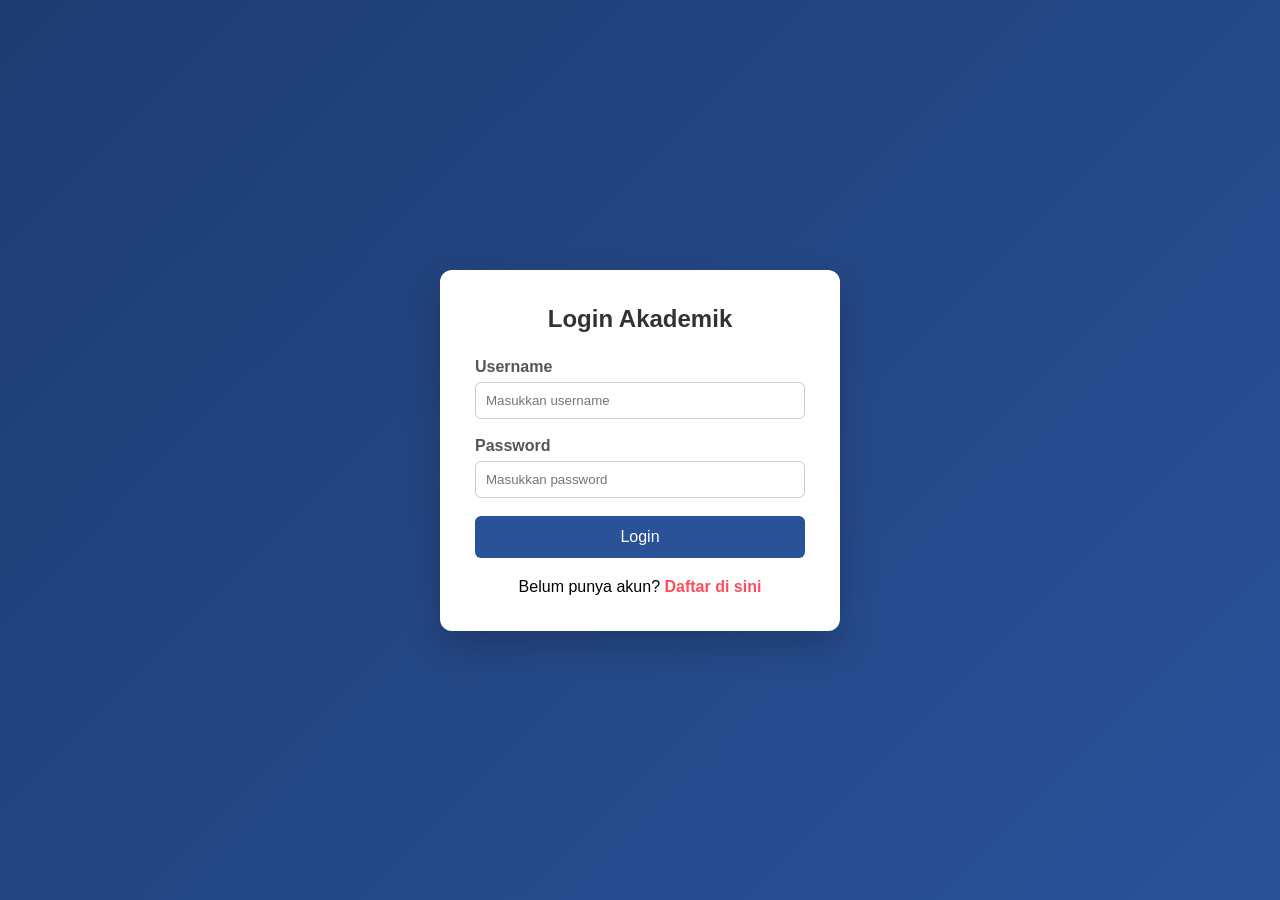
<file: index.html>
<!DOCTYPE html>
<html lang="id">
<head>
    <meta charset="UTF-8">
    <title>Login - Sistem Akademik</title>
    <meta name="viewport" content="width=device-width, initial-scale=1.0">
    <link rel="stylesheet" href="style.css">
</head>
<body class="login-page">

    <div class="container">
        <div class="form-box">
            <h2>Login Akademik</h2>

            <form action="#" method="post">
                <div class="input-group">
                    <label>Username</label>
                    <input type="text" name="username" placeholder="Masukkan username" required>
                </div>

                <div class="input-group">
                    <label>Password</label>
                    <input type="password" name="password" placeholder="Masukkan password" required>
                </div>

                <button type="submit" class="btn">Login</button>
            </form>

            <p>Belum punya akun? 
                <a href="registrasi.html">Daftar di sini</a>
            </p>
        </div>
    </div>

</body>
</html>
</file>
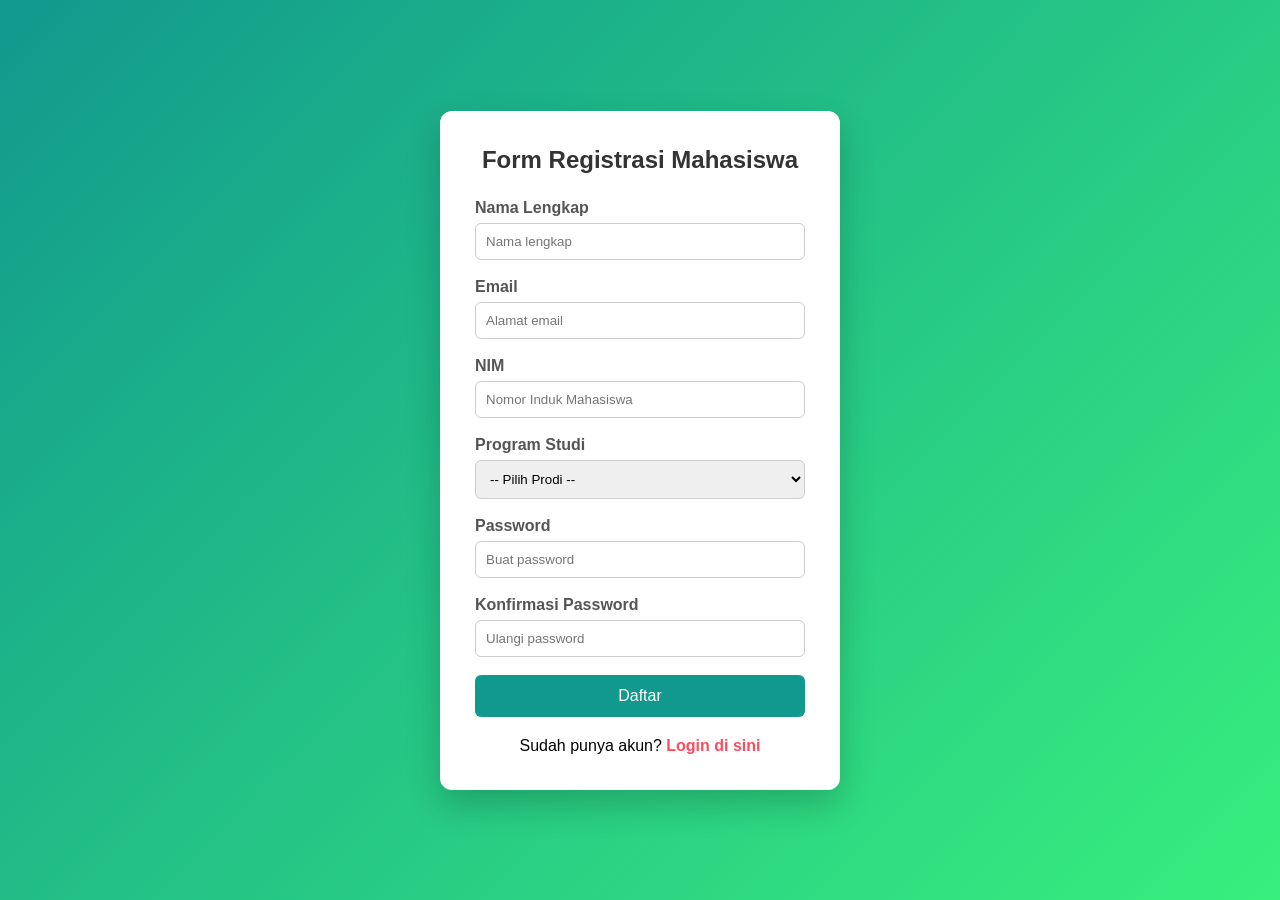
<file: registrasi.html>
<!DOCTYPE html>
<html lang="id">
<head>
    <meta charset="UTF-8">
    <title>Registrasi - Sistem Akademik</title>
    <meta name="viewport" content="width=device-width, initial-scale=1.0">
    <link rel="stylesheet" href="style.css">
</head>
<body class="register-page">

    <div class="container">
        <div class="form-box">
            <h2>Form Registrasi Mahasiswa</h2>

            <form action="#" method="post">
                <div class="input-group">
                    <label>Nama Lengkap</label>
                    <input type="text" name="nama" placeholder="Nama lengkap" required>
                </div>

                <div class="input-group">
                    <label>Email</label>
                    <input type="email" name="email" placeholder="Alamat email" required>
                </div>

                <div class="input-group">
                    <label>NIM</label>
                    <input type="text" name="nim" placeholder="Nomor Induk Mahasiswa" required>
                </div>

                <div class="input-group">
                    <label>Program Studi</label>
                    <select name="Program Studi" required>
                        <option value="">-- Pilih Prodi --</option>
                        <option value="ti">Teknik Informatika</option>
                        <option value="si">Sistem Informasi</option>
                    </select>
                </div>

                <div class="input-group">
                    <label>Password</label>
                    <input type="password" name="password" placeholder="Buat password" required>
                </div>

                <div class="input-group">
                    <label>Konfirmasi Password</label>
                    <input type="password" name="confirm_password" placeholder="Ulangi password" required>
                </div>

                <button type="submit" class="btn">Daftar</button>
            </form>

            <p>Sudah punya akun? 
                <a href="index.html">Login di sini</a>
            </p>
        </div>
    </div>

</body>
</html>
</file>
<file: style.css>
* {
    margin: 0;
    padding: 0;
    box-sizing: border-box;
}

body {
    font-family: 'Segoe UI', sans-serif;
    min-height: 100vh;
    display: flex;
    justify-content: center;
    align-items: center;
}

/* ================= LOGIN PAGE ================= */
.login-page {
    background: linear-gradient(135deg, #1e3c72, #2a5298);
}

/* ================= REGISTER PAGE ================= */
.register-page {
    background: linear-gradient(135deg, #11998e, #38ef7d);
}

.container {
    width: 100%;
    padding: 20px;
}

.form-box {
    background: white;
    max-width: 400px;
    margin: auto;
    padding: 35px;
    border-radius: 12px;
    box-shadow: 0 15px 35px rgba(0,0,0,0.2);
    animation: fadeIn 0.6s ease-in-out;
}

.form-box h2 {
    text-align: center;
    margin-bottom: 25px;
    color: #333;
}

.input-group {
    margin-bottom: 18px;
}

label {
    display: block;
    margin-bottom: 6px;
    font-weight: 600;
    color: #555;
}

input, select {
    width: 100%;
    padding: 10px;
    border: 1px solid #ccc;
    border-radius: 6px;
    transition: 0.3s;
}

input:focus, select:focus {
    border-color: #2a5298;
    outline: none;
    box-shadow: 0 0 6px rgba(0,0,0,0.2);
}

.btn {
    width: 100%;
    padding: 12px;
    border: none;
    border-radius: 6px;
    background: #2a5298;
    color: white;
    font-size: 16px;
    cursor: pointer;
    transition: 0.3s;
}

.register-page .btn {
    background: #11998e;
}

.btn:hover {
    opacity: 0.9;
}

p {
    text-align: center;
    margin-top: 20px;
}

a {
    text-decoration: none;
    font-weight: 600;
    color: #ff4b5c;
}

a:hover {
    text-decoration: underline;
}

@keyframes fadeIn {
    from { opacity: 0; transform: translateY(20px); }
    to { opacity: 1; transform: translateY(0); }
}
</file>
